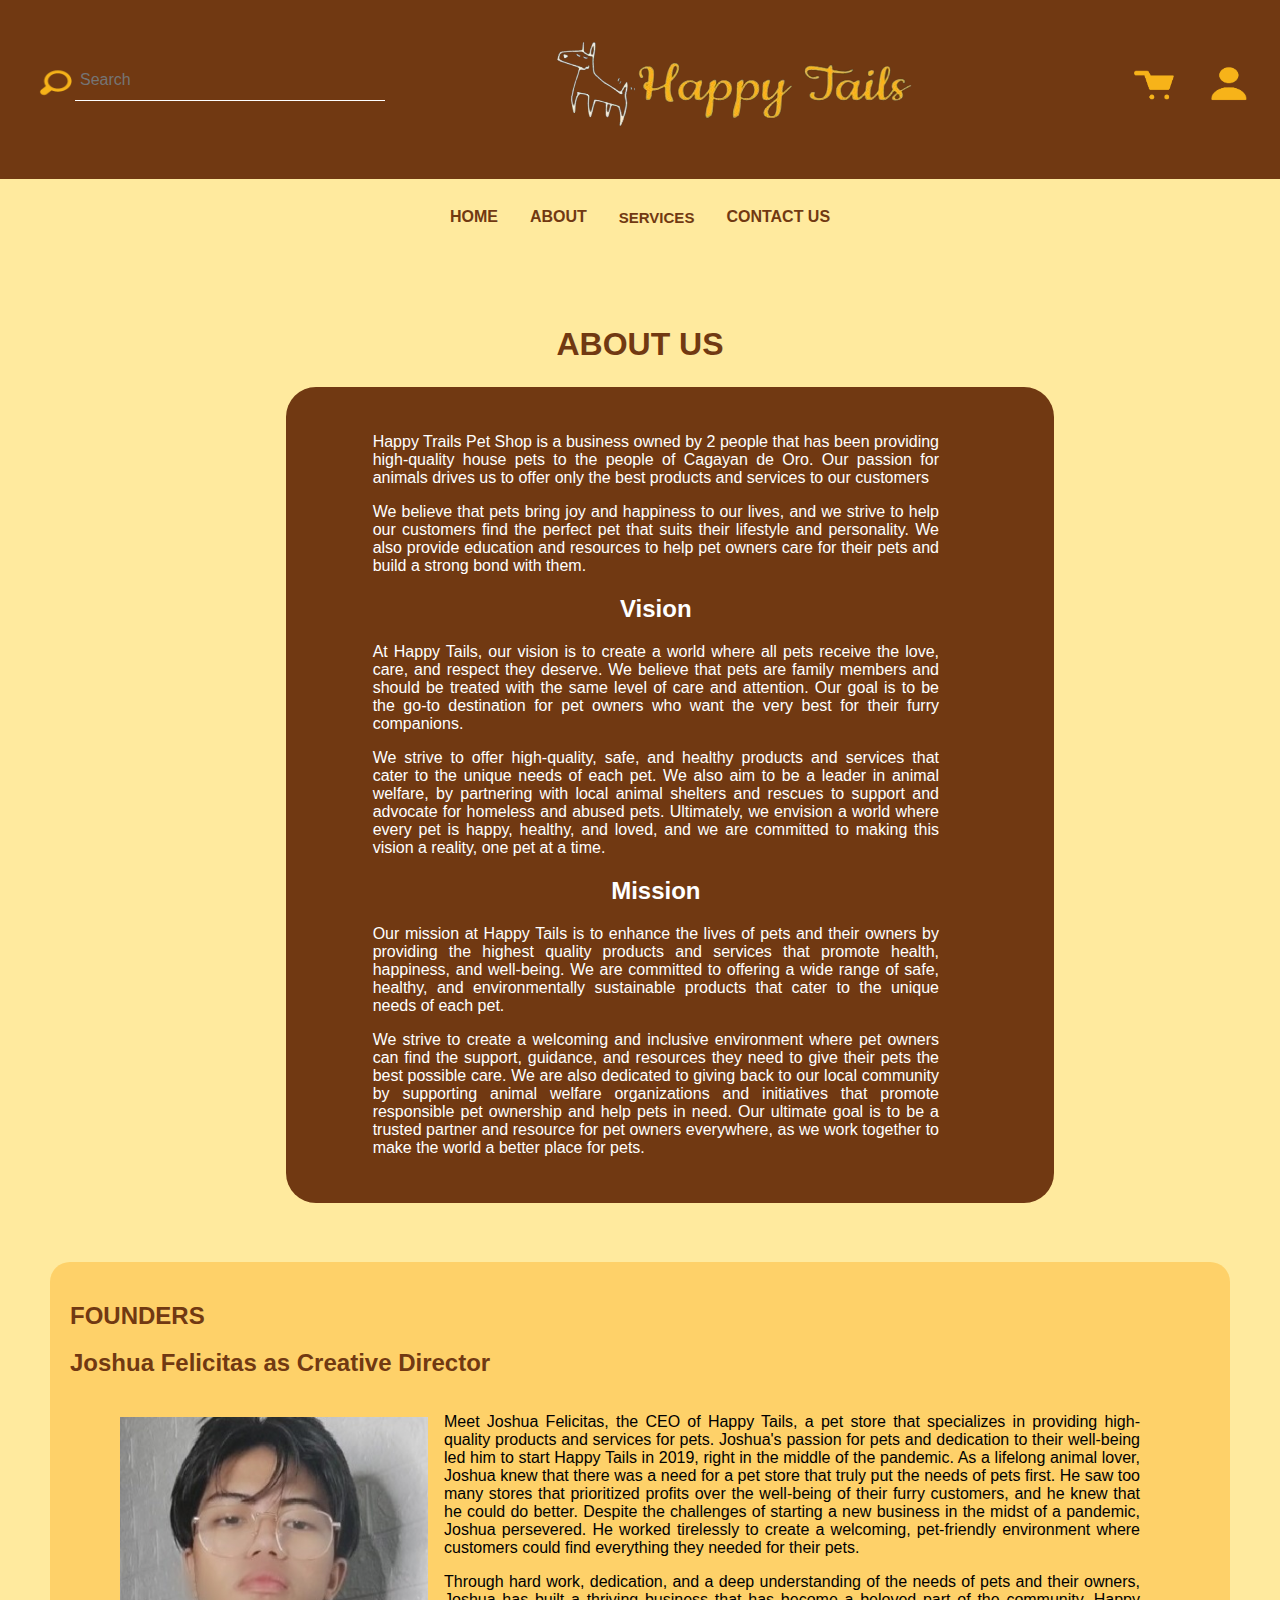
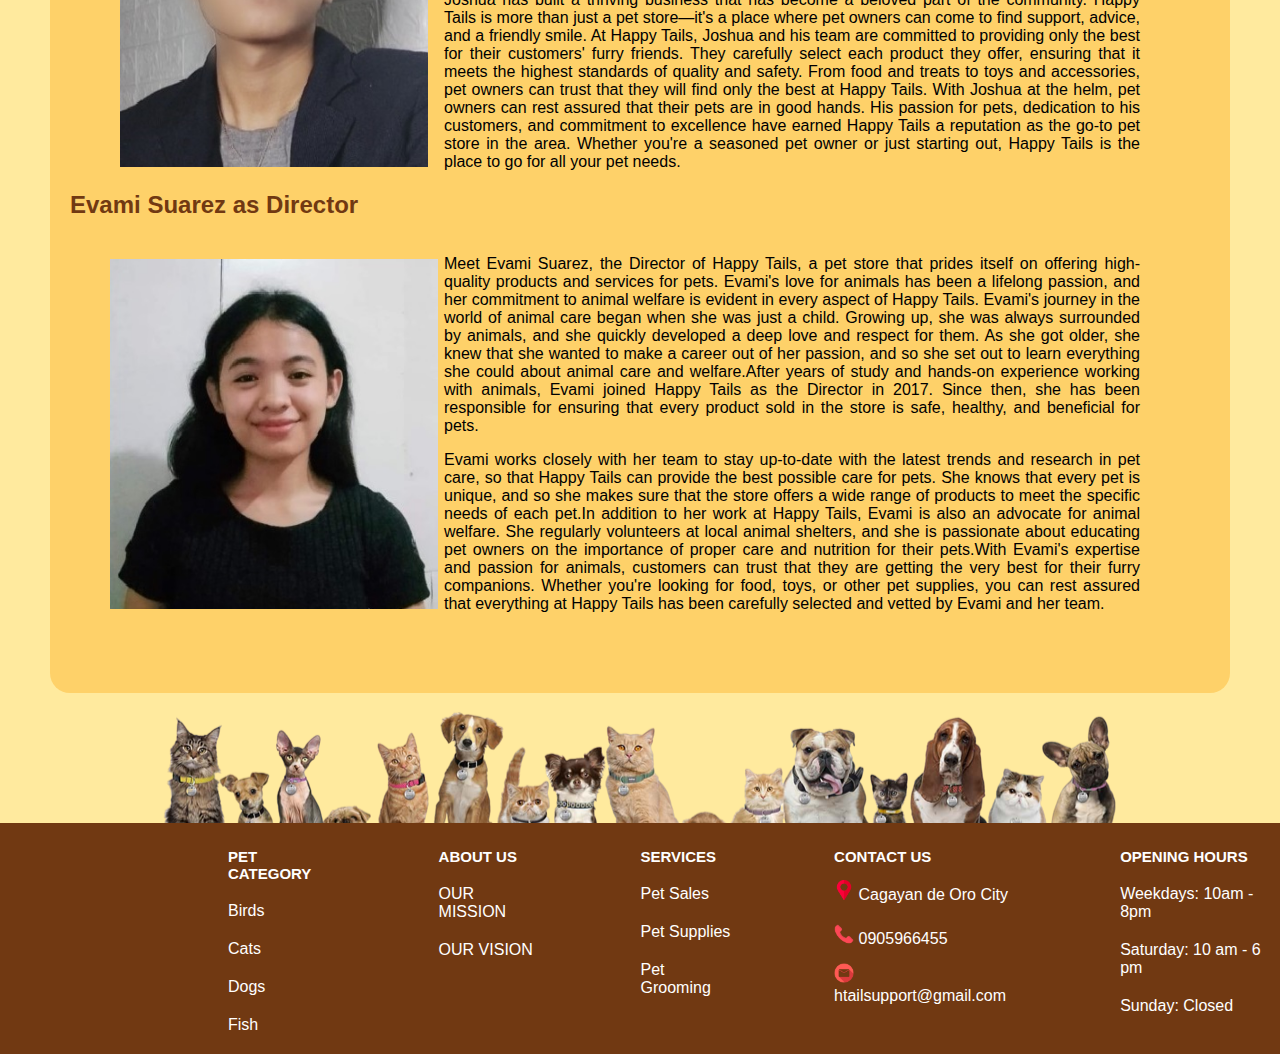
<file: aboutus.html>
<!DOCTYPE html>
<html lang="en">

<head>
    <meta charset="UTF-8">
    <meta http-equiv="X-UA-Compatible" content="IE=edge">
    <meta name="viewport" content="width=device-width, initial-scale=1.0">
    <title>Document</title>
    <link rel="stylesheet" href="style3.css">
</head>

<body>
    <div class="head">
        <div class="i" id="a">
            <img class="searchicon" src="RECOURCES/image-removebg-preview (2).png" alt="Searchicon">
        </div>
        <div class="i" id="b">
            <form class="form">
                <input type="text" id="search-input" name="search" placeholder="Search">
            </form>
        </div>

        <div class="i1" id="c">
            <img src="pics/LOGO-removebg-preview.png" alt="LOGO">
        </div>

        <div class="i" id="d">
            <img class="icon1" src="RECOURCES/image-removebg-preview (6).png" alt="Cart">
            <img class="icon2" src="RECOURCES/image-removebg-preview (4).png" alt="Profile">
        </div>
    </div>
    <div class="navbar">
        <a href="index.html">HOME</a>
        <a href="aboutus.html">ABOUT</a>
        <div class="dropdown">
            <button class="drop">SERVICES
                <i class="down"></i>
            </button>
            <div class="ddcontent">

                <a href="catalogue.html">Pet Sales</a>
                <a href="services.html">Pet Supplies</a>
                <a href="services.html">Pet Grooming</a>
            </div>
        </div>
        <a href="contactus.html">CONTACT US</a>
    </div>
    <div class="container">
        <H1>ABOUT US</H1>
        <div class="content">
            <div class="p">
                <p>Happy Trails Pet Shop is a business owned by 2 people that has been providing high-quality house pets
                    to the people of Cagayan de Oro. Our passion for animals drives us to offer only the best products
                    and services to our customers</p>
                <p>We believe that pets bring joy and happiness to our lives, and we strive to help our customers find
                    the perfect pet that suits their lifestyle and personality. We also provide education and resources
                    to help pet owners care for their pets and build a strong bond with them.</p>
            </div>
            <div class="p">
                <h2 id="vision">Vision</h2>
                <p>At Happy Tails, our vision is to create a world where all pets receive the love, care, and respect
                    they deserve. We believe that pets are family members and should be treated with the same level of
                    care and attention. Our goal is to be the go-to destination for pet owners who want the very best
                    for their furry companions.</p>
                <p>We strive to offer high-quality, safe, and healthy products and services that cater to the unique
                    needs of each pet. We also aim to be a leader in animal welfare, by partnering with local animal
                    shelters and rescues to support and advocate for homeless and abused pets. Ultimately, we envision a
                    world where every pet is happy, healthy, and loved, and we are committed to making this vision a
                    reality, one pet at a time. </p>
            </div>
            <div class="p">
                <h2 id="mission">Mission</h2>
                <p>Our mission at Happy Tails is to enhance the lives of pets and their owners by providing the highest
                    quality products and services that promote health, happiness, and well-being. We are committed to
                    offering a wide range of safe, healthy, and environmentally sustainable products that cater to the
                    unique needs of each pet. </p>
                <p>We strive to create a welcoming and inclusive environment where pet owners can find the support,
                    guidance, and resources they need to give their pets the best possible care. We are also dedicated
                    to giving back to our local community by supporting animal welfare organizations and initiatives
                    that promote responsible pet ownership and help pets in need. Our ultimate goal is to be a trusted partner and resource for pet owners everywhere, as we work
                    together to make the world a better place for pets.</p>
            </div>
        </div>
        <div class="founders">
            <h2 class="names">FOUNDERS</h2>
            <div>
                <h2 class="names">Joshua Felicitas as Creative Director</h2>
                <div class="joshua">
                    <img src="RECOURCES/Screenshot_1.jpg" alt="ceo">
                </div>
                <div class="j">
                    <p>Meet Joshua Felicitas, the CEO of Happy Tails, a pet store that specializes in providing
                        high-quality products and services for pets. Joshua's passion for pets and dedication to their
                        well-being led him to start Happy Tails in 2019, right in the middle of the pandemic. As a lifelong animal lover, Joshua knew that there was a need for a pet store that truly put the
                        needs of pets first. He saw too many stores that prioritized profits over the well-being of
                        their furry customers, and he knew that he could do better. Despite the challenges of starting a new business in the midst of a pandemic, Joshua persevered.
                        He worked tirelessly to create a welcoming, pet-friendly environment where customers could find
                        everything they needed for their pets.</p>
                    <p>Through hard work, dedication, and a deep understanding of the needs of pets and their owners,
                        Joshua has built a thriving business that has become a beloved part of the community. Happy
                        Tails is more than just a pet store—it's a place where pet owners can come to find support,
                        advice, and a friendly smile. At Happy Tails, Joshua and his team are committed to providing only the best for their customers'
                        furry friends. They carefully select each product they offer, ensuring that it meets the highest
                        standards of quality and safety. From food and treats to toys and accessories, pet owners can
                        trust that they will find only the best at Happy Tails. With Joshua at the helm, pet owners can rest assured that their pets are in good hands. His
                        passion for pets, dedication to his customers, and commitment to excellence have earned Happy
                        Tails a reputation as the go-to pet store in the area. Whether you're a seasoned pet owner or
                        just starting out, Happy Tails is the place to go for all your pet needs.</p>

                </div>
                <h2 class="names">Evami Suarez as Director</h2>
                <div class="evami">
                    <img src="RECOURCES/Screenshot_2.jpg" alt="executive">
                </div>
                <div class="e">
                    <p>Meet Evami Suarez, the Director of Happy Tails, a pet store that prides itself on offering
                        high-quality products and services for pets. Evami's love for animals has been a lifelong
                        passion, and her commitment to animal welfare is evident in every aspect of Happy Tails. Evami's journey in the world of animal care began when she was just a child. Growing up, she was
                        always surrounded by animals, and she quickly developed a deep love and respect for them. As she
                        got older, she knew that she wanted to make a career out of her passion, and so she set out to
                        learn everything she could about animal care and welfare.After years of study and hands-on experience working with animals, Evami joined Happy Tails as
                        the Director in 2017. Since then, she has been responsible for ensuring that every product sold
                        in the store is safe, healthy, and beneficial for pets.</p>
                    <p>Evami works closely with her team to stay up-to-date with the latest trends and research in pet
                        care, so that Happy Tails can provide the best possible care for pets. She knows that every pet
                        is unique, and so she makes sure that the store offers a wide range of products to meet the
                        specific needs of each pet.In addition to her work at Happy Tails, Evami is also an advocate for animal welfare. She
                        regularly volunteers at local animal shelters, and she is passionate about educating pet owners
                        on the importance of proper care and nutrition for their pets.With Evami's expertise and passion for animals, customers can trust that they are getting the
                        very best for their furry companions. Whether you're looking for food, toys, or other pet
                        supplies, you can rest assured that everything at Happy Tails has been carefully selected and
                        vetted by Evami and her team.</p>

                </div>
            </div>

        </div>
    </div>



    <div class="footer">
        <div class="pcategory">
            <h5>PET CATEGORY</h5>
            <a href="catalogue.html#bird1">Birds</a>
            <a href="catalogue.html#cat1">Cats</a>
            <a href="catalogue.html#dog1">Dogs</a>
            <a href="catalogue.html#fish">Fish</a>
        </div>
        <div class="pcategory">
            <h5>ABOUT US</h5>
            <a href="aboutus.html#mission">OUR MISSION</a>
            <a href="aboutus.html#vision">OUR VISION</a>
        </div>
        <div class="services">
            <h5>SERVICES</h5>
            <a href="services.html">Pet Sales</a>
            <a href="services.html">Pet Supplies</a>
            <a href="services.html">Pet Grooming</a>
        </div>
        <div class="services">
            <h5>CONTACT US</h5>
            <a href="contactus.html" class="a"><img src="RECOURCES/placeholder-removebg-preview.png" alt="location"> Cagayan de Oro
                City</a>
            <a href="contactus.html"><img src="RECOURCES/call-removebg-preview.png" alt="phone"> 0905966455</a>
            <a href="contactus.html" class="a"><img src="RECOURCES/mail-removebg-preview.png" alt="inbox"> htailsupport@gmail.com</a>
        </div>
        <div class="openinghours">
            <h5>OPENING HOURS</h5>
            <a href="#">Weekdays: 10am - 8pm</a>
            <a href="#">Saturday: 10 am - 6 pm</a>
            <a href="#">Sunday: Closed </a>
        </div>



</body>

</html>
</file>
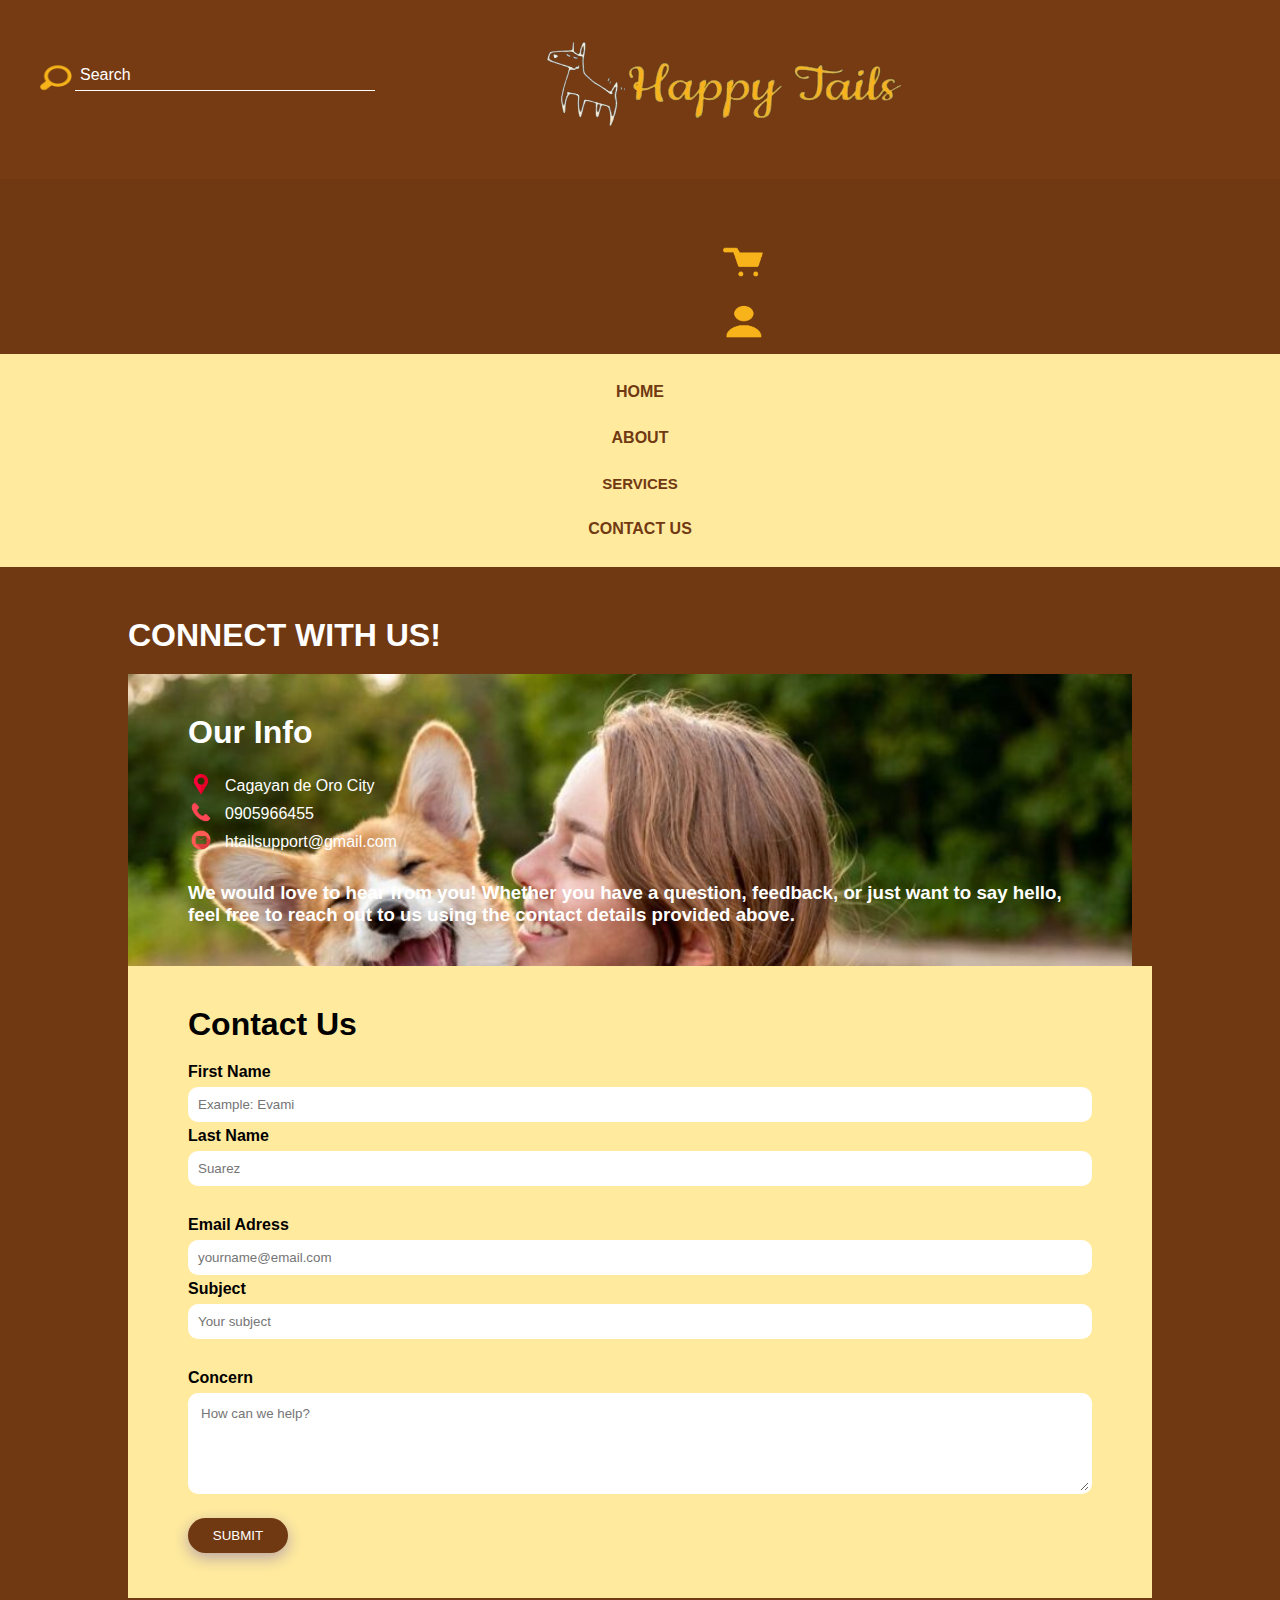
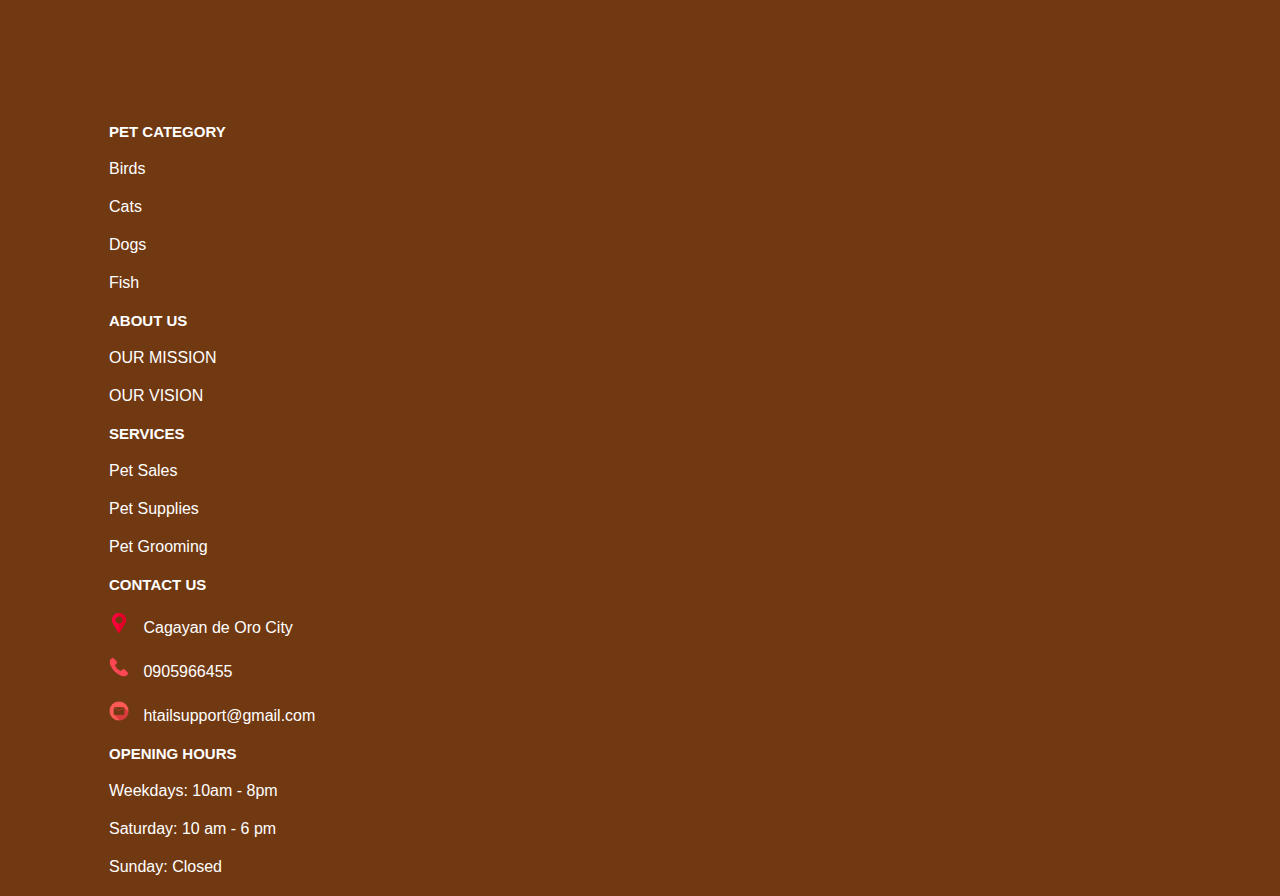
<file: contactus.html>
<!DOCTYPE html>
<html lang="en">

<head>
    <meta charset="UTF-8">
    <meta http-equiv="X-UA-Compatible" content="IE=edge">
    <meta name="viewport" content="width=device-width, initial-scale=1.0">
    <link rel="stylesheet" href="style.css">
    
    <title>Happy Tails! - Contact Us</title>
</head>

<body>
    <div class="head">
        <div>
        <div class="i" id="a">
            <img class="searchicon" src="pics/image-removebg-preview (2).png" alt="Searchicon">
        </div>
        <div class="i" id="b">
            <form class="form">
                <input type="text" id="search-input" name="search" placeholder="Search">
            </form>
        </div>

        <div class="i1" id="c">
            <img src="pics/LOGO-removebg-preview.png" alt="LOGO">
        </div>

        <div class="i" id="d">
            <img class="icon1" src="pics/image-removebg-preview (6).png" alt="Cart">
            <img class="icon2" src="pics/image-removebg-preview (4).png" alt="Profile">
        </div>
    </div>
    </div>
    <div class="navbar">
        <a href="index.html">HOME</a>
        <a href="aboutus.html">ABOUT</a>
        <div class="dropdown">
            <button class="drop">SERVICES
                <i class="down"></i>
            </button>
            <div class="ddcontent">

                <a href="services.html">Pet Sales</a>
                <a href="services.html">Pet Supplies</a>
                <a href="services.html">Pet Grooming</a>
            </div>
        </div>
        <a href="contactus.html">CONTACT US</a>
    </div>
    <div class="container-new">
        <h1>CONNECT WITH US!</h1>
        <div class="contact-box">
            <div class="contact-left">
                <h1>Our Info</h1>
                <table>
                    <tr>
                        <td><img src="pics/location.png"></td>
                        <td>Cagayan de Oro City</td>
                    </tr>
                    <tr>
                        <td><img src="pics/phone.png"></td>
                        <td>0905966455</td>
                    </tr>
                    <tr>
                        <td><img src="pics/inbox.png"></td>
                        <td>htailsupport@gmail.com</td>
                    </tr>
                </table>
                <h3 id="center">
                    We would love to hear from you! Whether you have a question, feedback, or just want to say hello, feel free to reach out to us using the contact details provided above. 
            
                </h3>
            </div>
            <div class="contact-right" id="contactRight">
                <h1> Contact Us</h1>
                
                <div class="contactcontainer">
                    <div class="popup" id="popup">
                        <img src="pics/404-tick.png">
                        <h2> Thank you!</h2>
                        <p>Your details has been submitted.</p>
                        <button type="button" class="pbtn" onclick="closePopup()">OK</button>
                    </div>
                    <div class="change" id="change">
                        <img src="pics/404-tick.png">
                        <h2>Thank you!</h2>
                        <p> Your details has been submitted. </p>
                        <button type="button" class="pbtn" onclick="closePopup()">OK</button>
                    </div>
                    <form id="contactForm" onsubmit="openPopup(event)">
                        <div class="input-row">
                            <div class="input-group">
                                <label>First Name</label>
                                <input type="text" name="firstName" placeholder="Example: Evami"  required>
                            </div>
                            <div class="input-group">
                                <label>Last Name</label>
                                <input type="text"  name="lastName" placeholder="Suarez" required>
                            </div>
                        </div>
                            <div class="input-row">
                            <div class="input-group">
                                <label>Email Adress</label>
                                <input type="text"  name="email" placeholder="yourname@email.com" required>
                        
                            </div>
                            <div class="input-group">
                                <label>Subject</label>
                                <input type="text" name="subject" placeholder="Your subject" >
                            </div>
                        </div>
                        <label>Concern</label>
                                <textarea rows ="5" name="concern" id="concerns" placeholder="How can we help?"></textarea>
                                <button type="submit" class="buttonew">SUBMIT</button>
                    </form>
                </div>
            </div>
        </div>
    </div>
    <script>
  let contactRight = document.getElementById("contactRight");
let contactForm = document.getElementById("contactForm");

function openPopup(event) {
  event.preventDefault(); 
  const firstName = contactForm.elements["firstName"].value;
  const lastName = contactForm.elements["lastName"].value;
  const email = contactForm.elements["email"].value;
  const subject = contactForm.elements["subject"].value;
  const concern = contactForm.elements["concern"].value;

  const flashMessage = document.createElement("div");
  flashMessage.classList.add("flash-message");
  flashMessage.innerText = `Your message has been sent successfully!\n\nDetails:\nFirst Name: ${firstName}\nLast Name: ${lastName}\nEmail: ${email}\nSubject: ${subject}\nConcern: ${concern}`;

  const successImage = document.createElement("img");
  successImage.src = "pics/404-tick.png";
  successImage.classList.add("success-image");
  successImage.style.width = "100px"; 
  successImage.style.height = "100px"; 

  const backButton = document.createElement("button");
  backButton.innerText = "GO BACK";
  backButton.classList.add("back-button");
  backButton.addEventListener("click", goBack);

  contactRight.innerHTML = "";
  contactRight.appendChild(successImage);
  contactRight.appendChild(flashMessage);
  contactRight.appendChild(backButton);
}

function goBack() {
  // Reload the page to go back to the initial state
  location.reload();
}


      </script>
    <div class="footer">
        <div class="services">
            <h5>PET CATEGORY</h5>
            <a href="catalogue.html#bird1">Birds</a>
            <a href="catalogue.html#cat1">Cats</a>
            <a href="catalogue.html#dog1">Dogs</a>
            <a href="catalogue.html#fish">Fish</a>
        </div>
        <div class="services">
            <h5>ABOUT US</h5>
            <a href="aboutus.html#mission">OUR MISSION</a>
            <a href="aboutus.html#vision">OUR VISION</a>
        </div>
        <div class="services">
            <h5>SERVICES</h5>
            <a href="catalogue.html">Pet Sales</a>
            <a href="services.html">Pet Supplies</a>
            <a href="services.html">Pet Grooming</a>
        </div>
        <div class="services">
            <h5>CONTACT US</h5>
            <a href="contactus.html" class="a"><img src="RECOURCES/placeholder-removebg-preview.png" alt="location"> Cagayan de Oro
                City</a>
            <a href="contactus.html"><img src="RECOURCES/call-removebg-preview.png" alt="phone"> 0905966455</a>
            <a href="contactus.html" class="a"><img src="RECOURCES/mail-removebg-preview.png" alt="inbox"> htailsupport@gmail.com</a>
        </div>
        <div class="openinghours">
            <h5>OPENING HOURS</h5>
            <a href="#">Weekdays: 10am - 8pm</a>
            <a href="#">Saturday: 10 am - 6 pm</a>
            <a href="#">Sunday: Closed </a>
        </div>
    </div>
    
    
    </body>
    </html>
</file>
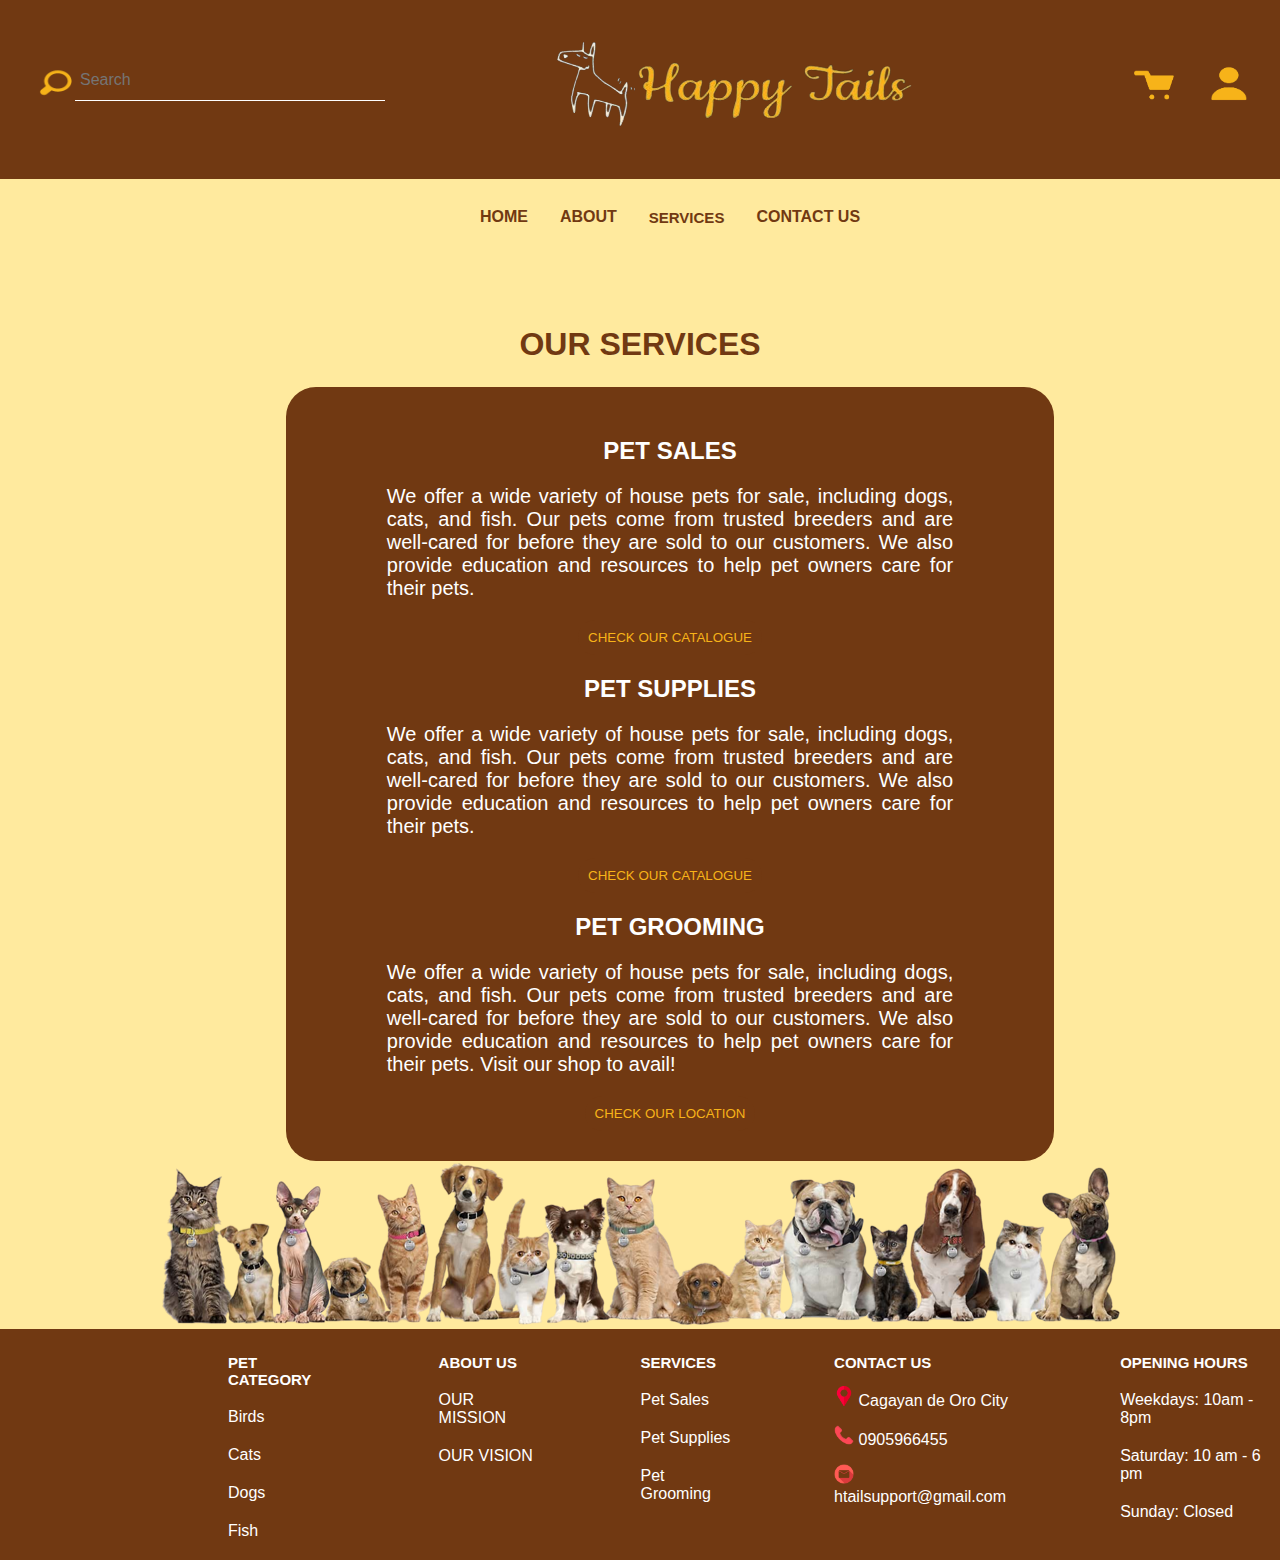
<file: services.html>
<!DOCTYPE html>
<html lang="en">

<head>
    <meta charset="UTF-8">
    <meta http-equiv="X-UA-Compatible" content="IE=edge">
    <meta name="viewport" content="width=device-width, initial-scale=1.0">
    <title>Document</title>
    <link rel="stylesheet" href="style2.css">
</head>

<body>
    <div class="head">
        <div class="i" id="a">
            <img class="searchicon" src="RECOURCES/image-removebg-preview (2).png" alt="Searchicon">
        </div>
        <div class="i" id="b">
            <form class="form">
                <input type="text" id="search-input" name="search" placeholder="Search">
            </form>
        </div>
        
            <div class="i1" id="c">
                <img src="pics/LOGO-removebg-preview.png" alt="LOGO">
            </div>
        
        <div class="i" id="d">
            <img class="icon1" src="RECOURCES/image-removebg-preview (6).png" alt="Cart">
            <img class="icon2" src="RECOURCES/image-removebg-preview (4).png" alt="Profile">
        </div>
    </div>
    <div class="navbar">
        <a href="index.html">HOME</a>
        <a href="aboutus.html">ABOUT</a>
        <div class="dropdown">
            <button class="drop" type="reset" onlick="location.href='services.html'" >SERVICES</a>
                <i class="down"></i>
            </button>
            <div class="ddcontent">

                <a href="catalogue.html">Pet Sales</a>
                <a href="services.html">Pet Supplies</a>
                <a href="services.html">Pet Grooming</a>
            </div>
        </div>
        <a href="contactus.html">CONTACT US</a>
    </div>

    </div>
    <div class="container">
        <H1>OUR SERVICES</H1>
        <div class="content">
            <div class="p">
                <h2>PET SALES</h2>
                <p>We offer a wide variety of house pets for sale, including dogs, cats, and fish. Our pets come from
                    trusted breeders and are well-cared for before they are sold to our customers. We also provide
                    education and resources to help pet owners care for their pets.</p>
                <button class="button1"><a href="catalogue.html">CHECK OUR CATALOGUE</a></button>
            </div>
            <div class="p">
                <h2>PET SUPPLIES</h2>
                <p>We offer a wide variety of house pets for sale, including dogs, cats, and fish. Our pets come from
                    trusted breeders and are well-cared for before they are sold to our customers. We also provide
                    education and resources to help pet owners care for their pets.</p>
                <button class="button1"><a href="catalogue.html">CHECK OUR CATALOGUE</button></a>
            </div>
            <div class="p">
                <h2>PET GROOMING</h2>
                <p>We offer a wide variety of house pets for sale, including dogs, cats, and fish. Our pets come from
                    trusted breeders and are well-cared for before they are sold to our customers. We also provide
                    education and resources to help pet owners care for their pets. Visit our shop to avail!</p>
                <button class="button1">CHECK OUR LOCATION</button>
            </div>
        </div>
    </div>

    <div class="footer">
        <div class="pcategory">
            <h5>PET CATEGORY</h5>
            <a href="#">Birds</a>
            <a href="#">Cats</a>
            <a href="#">Dogs</a>
            <a href="#">Fish</a>
        </div>
        <div class="pcategory">
            <h5>ABOUT US</h5>
            <a href="aboutus.html#mission">OUR MISSION</a>
            <a href="aboutus.html#vision">OUR VISION</a>
        </div>
        <div class="services">
            <h5>SERVICES</h5>
            <a href="catalogue.html">Pet Sales</a>
            <a href="services.html">Pet Supplies</a>
            <a href="services.html">Pet Grooming</a>
        </div>
        <div class="services">
            <h5>CONTACT US</h5>
            <a href="#" class="a"><img src="RECOURCES/placeholder-removebg-preview.png" alt="location"> Cagayan de Oro
                City</a>
            <a href="#" class="a"><img src="RECOURCES/call-removebg-preview.png" alt="phone"> 0905966455</a>
            <a href="#" class="a"><img src="RECOURCES/mail-removebg-preview.png" alt="inbox"> htailsupport@gmail.com</a>
        </div>
        <div class="openinghours">
            <h5>OPENING HOURS</h5>
            <a href="#">Weekdays: 10am - 8pm</a>
            <a href="#">Saturday: 10 am - 6 pm</a>
            <a href="#">Sunday: Closed </a>
        </div>


</body>



</html>
</file>
<file: style3.css>
body {
    margin: 0px;
    font-family: Arial, Helvetica, sans-serif;
}


.head {
    background-color: #713912;
    width: 100%;

}

div .i, .i1{
    display: inline-block;
    flex-direction: row;}

.i img {
    width: 70px;
}

.icon1{
    height: 60px;
}

#a {
    float: left;
    margin-top: 60px;
    margin-left: 20px;
}

#b {
    float: left;
    margin-top: 60px;
    margin-left: -15px;
}



#c {
    text-align: center;
    margin-left: 9%;
    
}

#d{
    float: right;
    
    margin-top: 55px;
    margin-right: 15px;
        /* float: right;
    top: 0px; */
   
    
}




 .form {
    border: none;
    border-bottom: 1px solid #fff;
     
 }

 /* label {
    font-weight: bold;
    font-size: 18px;
    color: #333;
    display: block;
    margin-bottom: 10px;
  } */

 input[type="text"] {
    width: 300px;
    height: 30px;
    padding: 5px;
    font-size: 16px;
   border: none;
   background-color: transparent;
    
    color: #fff;
    background-color: #713912;

 }


 .navbar{
    overflow: hidden;
    display: flex;
    flex-direction: row;
    justify-content: center;
    background-color: #FFEA9E;
    align-items: center;
    padding: 15px 30px;
   
transform: none;
}

    
.navbar a{
    float: left;
    justify-content: center;
    font-size: 16px;
    color: #713912;
    text-align: center;
    padding: 14px 16px;
    text-decoration: none;
    font-weight: bold;
}



.dropdown{
    float: right;
    overflow: hidden;

}
.dropdown .drop{
    font-size: 15px;
    border: none;
    outline: none;
    color: #713912;
    padding: 14px 16px;
    background-color: inherit;
    font-family: inherit;
    font-weight:bold;
}
.navbar a:hover, .dropdown .drop:hover{
    border-bottom: solid #fff;
}
.ddcontent{
    display: none;
    position: absolute;
    background-color:#FFEA9E;
    min-width: 100px;
    box-shadow: 0px 8px 16px 0px rgba(0,0,0,0,0.2);
    z-index: 1;
}
.ddcontent a{
    float: none;
    color: #713912;
    padding: 12px 16px;
    display: block;
    text-align: left;
}
.ddcontent:hover{
    background-color: #FFEA9E;
}
.dropdown:hover .ddcontent{
    display: block;
}

.container{
    background-color: #fed169;
    padding-bottom: 30px ;
    background-image: url(RECOURCES/image-removebg-preview\ \(1\).png);
}
.icon2:hover, .icon1:hover{
    transform: scale(1.4);
}
    



.container h1 {
    text-align: center;
    color: white;
}

.container h2 {
    text-align: center;
}

.container p {
    text-align: justify;
        

    
    
}

.p {
    text-align: center;
    width: 80%;
    margin-left: 8%;
    
}

.content {
    margin-top: 2%;
    margin-bottom: 5%;
    background-color: #713912;
    width: 60%;
    margin-left: 20%;
    padding: 30px;
    
    border-radius: 30px;
}

.container {
    background-color: #FFEA9E;
    padding: 50px;
    background-repeat: no-repeat;
    background-position: center 105%;
    padding-bottom: 30px;
}
.container h1{
    color: #713912;
}
.names{
    color: #713912;
}
.p,h2{
    color: white;
}



.founders img {
    height: 350px;
}

.founders h2 {
    text-align: left;
}

.founders{
    margin-bottom: 0px;
    padding-bottom: 80px;
    background-color:#fed169;
    padding-top: 20px;
    padding-left: 20px;
    border-radius: 20px;
    margin-bottom: 100px;
}

.joshua,.j{
    
    display: inline-block;
    flex-direction: row;
   


}
.joshua {
    width: 20%;
    margin-left: 50px;
    margin-top: 20px;
   
    
}

.j {
    width: 60%;
    float: right;
    display: block;
    margin-right: 90px;
    
}

.evami,.e{
    
    display: inline-block;
    flex-direction: row;

   


}



.evami {
    width: 20%;
    margin-left: 40px;
    width: 250px;
    margin-top: 20px;
   
    
}

.e{
    width: 60%;
    float: right;
    display: block;
    margin-right: 90px;
   
   
    
    
}















.footer {
    background-color: #713912;
    display: flex;
    justify-content: left;
    padding-left: 10%;
}

.pcategory,
.aboutus,
.services,
.openinghours {
    display: flex;
    flex-direction: column;
    padding-left: 100px;
}

.pcategory a,
.aboutus a,
.services a,
.openinghours a {
    text-decoration: none;
    list-style: none;
    color: white;
    padding-bottom: 20px;
}

.pcategory h5,
.aboutus h5,
.services h5,
.openinghours h5 {
    color: white;
    margin-bottom: 20px;
    font-size: 15px;
}

.services img {
   width: 20px;
}

.a {
   margin-top: -5px;
}

@media (max-width:1000px) {
    .founders{
        padding-bottom: 1300px;
      
    }

    .head{
        width: 100%;
        padding-bottom: 180px;
    }

    .footer {
        display: flex;
        flex-direction:column;
        justify-content: center;
    }
    .navbar{
        width: 100%;
    }

   #d{
        display:flex;
        flex-direction: column;
        justify-content: center;
        margin-right: 200px;
    }

}
</file>
<file: style.css>
*{
    box-sizing: border-box;
    margin: 0;
    font-family: sans-serif;
    letter-spacing: normal;
}
body{
    background-color: #713912;
}



/* suarez header css start */

.head {
    background-color: rgb(118 59 19);
    width: 100%;

}




div .i,
.i1 {
    display: inline-block;
    flex-direction: row;
}

.i img {
    width: 70px;
}

.icon1{
    height: 60px;
    transform: transition .2s;
}
.icon2{
    height: 60px;
}

#a {
    float: left;
    margin-top: 55px;
    margin-left: 20px;
}

#b {
    float: left;
    margin-top: 60px;
    margin-left: -15px;
}



#c {
    text-align: center;
    margin-left: 9%;

}

#d {
    float: right;

    margin-top: 55px;
    margin-right: 15px;
    /* float: right;
    top: 0px; */


}




.form {
    
    border: none;
    border-bottom: 1px solid #fff;

}



.i input[type="text"] {
    width: 300px;
    height: 30px;
    padding: 5px;
    font-size: 16px;
   border: none;
   background-color: transparent;
    
    color: #fff;
    background-color: rgb(118 59 19);

}

.form input::placeholder{
    color: white;
}

.navbar{
    overflow: hidden;
    display: flex;
    flex-direction: row;
    justify-content: center;
    background-color: #FFEA9E;
    align-items: center;
    padding: 15px 30px;
    width: 100%;
transform: none;
}

    
.navbar a{
    float: left;
    justify-content: center;
    font-size: 16px;
    color: #713912;
    text-align: center;
    padding: 14px 16px;
    text-decoration: none;
    font-weight: bold;
}


.dropdown{
    float: right;
    overflow: hidden;

}
.dropdown .drop{
    font-size: 15px;
    border: none;
    outline: none;
    color: #713912;
    padding: 14px 16px;
    background-color: inherit;
    font-family: inherit;
    font-weight:bold;
}
.navbar a:hover, .drop:hover{
    border-bottom: solid #fff;
}
.ddcontent{
    display: none;
    position: absolute;
    background-color:#FFEA9E;
    min-width: 100px;
    box-shadow: 0px 8px 16px 0px rgba(0,0,0,0,0.2);
    z-index: 1;
}
.ddcontent a{
    float: none;
    color: #713912;
    padding: 12px 16px;
    display: block;
    text-align: left;
}
.ddcontent:hover{
    background-color: #FFEA9E;
}
.dropdown:hover .ddcontent{
    display: block;
}

.container{
    background-color: #fed169;
    padding-bottom: 30px ;
}
.icon2:hover, .icon1:hover{
    transform: scale(1.4);
}
.f:hover{
    border:none!important;
    padding: 0!important;
    margin: 0!important;
}
.pic{
    padding: 250px;
    display: flex;
    text-align: center;
    justify-content: center;
    background-color: gray;
    background-repeat: no-repeat;
    background-size:cover;
    width: 100%;
    align-items: center;
    height: auto;
    background-image: url(pics/alvan-nee-eoqnr8ikwFE-unsplash.jpg);
    background-position-y: -80px;
    
}
.pic2{
    position: absolute;
    top: 50%;
    left: 50%;
    transform: translate(-50%, -40%);
    display: flex;
    flex-direction: column;
    justify-content: center;
    align-items: center;
    color: white;
     margin-top: 80px; 
     text-shadow: black;


}
.pic2 h2{
    font-size: 30px;
    text-shadow: 0px 0px 5px 2px  black;
    stroke: black;
    font-family: Arial;
    align-items: center;
    display: flex;
    justify-content: center;
    font-weight: none;
    
}
#white{
    opacity: 0.3;
    align-items: center;
    width: 100px;
    height: 300px;
    justify-content: center;
    width: 100%;
    position: relative;
}
#shopbutton{
    /* margin-top: 200px; */
    align-items: center;
    justify-content: center;
    position: absolute;
    background-color: #713912;
    color: #F7B319;
    padding: 15px 25px;
    border: transparent;
    font-size: 20px;
    transition: transform .2s;
    margin-top: 180px;
    border-radius: 40px;
}

#shopbutton:hover{
    background-color:#F7B319;
    color: #713912;
    transform: scale(1.05)
}
#choose{
    font-weight: bold;
    text-align: center;
    color: #ffff;
    padding: 20px;
    font-size: 30px;
    background-color:#713912;
}
.lightcontainer{
    display: flex;
    background-color: #fed169;
    padding: 10px;
    float: left;
    width: 100%;
    align-items: center;
    height: 750px;
}
.row:after{
    content: "";
    display: table;
    clear: both;
}
.darkcontainer{
    display: flex;
    background-color: #713912;
    padding-right: 0px;
    float: right;
    width: 100%;
    align-items: center;
    height: 750px;
}
.adarkcontainer{
    display: flex;
    background-color: #713912;
    padding: 80px;
    justify-content: center;
    max-width: 500px;
}
.textcontainer{
    background-color:#F7B319 ;
    width: 91%;
    padding: 10px;
   
    margin-right: 20px;
    margin-left: -20px;
    height: 750px;
    font-size: 17px;
    text-align: justify;
    padding-left: 250px;

}
.textcontainer p{
    width: 94%;
    padding-left: 3%;
    text-align: justify;
    font-size: 17px;
    margin-left: -115px;
    
}

.textcontainer2 p{
    width: 105%;
    padding-left: 220px;
    text-align: justify;
    font-size: 17px;
    margin-left: -115px;
    
    
}

.textcontainer h3{
    margin-top: 20px;
    font-size: 50px;
    margin-bottom: 10px;
    margin-left: -100px;
    color: #713912;
}

.textcontainer2 h3{
    margin-top: 20px;
   padding-left: 100px;
    font-size: 50px;
    margin-bottom: 10px;
    
    color: #713912;
}



.textcontainer3 h3 {
    margin-top: 20px;
    font-size: 50px;
    margin-bottom: 10px;
    margin-left: 100px;
    color: #713912;
}

.textcontainer3 p{
width: 80%;
padding-left: 3%;
text-align: justify;
font-size: 17px;
margin-left: 100px;

}

.textcontainer2{
    background-color: #F7B319;
    width: 91%;
    padding: 10px;
    font-size: 19px;
    height: 750px;
    margin-left: -30px;

}
.textcontainer3{
    background-color: #F7B319;
    width: 93%;
    padding: 10px;
    margin-right: 0%;
    height: 750px;
    font-size: 22px;
    padding-right: 30px;
    

}

.atextcontainer{
    background-color:#fed169;
    border-radius: 40px;
    padding: 30px;
    text-align: center;
    width: 80%;
    margin: 10%;
   
  
}



.img{
    max-width: 100%;
}
.bear{
    width: 100%;
    display: flex;
    justify-content: center;
}
.bear img{
    max-width: 100%;
    transition: transform 0.5s;
    height: 650px;
}
#bear img:hover{
    transform: scale(2);
}
.charlie, .bubbles{
    width: 100%;
    display: flex;  
    align-items: center;
    float: left;
}
#charlie1{
    margin-left: 150px;
    height: 650px;
}
#bubbles1{
    margin-left: 70px;
    height: 650px;
    
}
#daffy1{
    margin-right: 107px;
    height: 650px;
    padding-left: 90px;
}
.daffy{
    max-width: 100%;
    width: 65%;
    display: flex;
    justify-content: center;
    align-items: center;
}

#bearmore,#daffymore{
    margin-top: 20px;
    background-color: rgba(222, 156, 0, 0.6);
    border-radius: 20px;
    padding: 15px; 
    border: transparent;
    color: white;
}
#bubblesmore{
    margin-top: 20px;
    background-color: rgba(154, 148, 136, 0.6);
    border-radius: 20px;
    border-color: transparent;
    padding: 10px;
    color: white;
    width: 170px;

}
#bubblesmore {
    color: white;
    /* margin-top: 5px; */

}


#bubblesmore,#bearmore,#daffymore,#charliemore{
    margin-left: 3%;
    transform: transition .2s;
    
}
#bubblesmore:hover,#bearmore:hover,#daffymore:hover,#charliemore:hover{
    transform: scale(1.4);
}

#bubblesmore:hover,#bearmore:hover,#daffymore:hover,#charliemore:hover{
    background-color: #FFEA9E;
    color: black;
}
#charliemore{
    margin-top: 20px;
    background-color: rgba(222, 156, 0, 0.6);
    border-radius: 20px;
    padding: 15px; 
    border: transparent;
    color: white;
}
#transparenttext{
    position: center;
    color: black!important;

}
#transparenttext1{
    position: center;
    color: #713912!important;
    /* font-weight: bold; */
    font-size: 35px;
  
}
#aboutb{
    border-radius: 50px;
    color: white;
    background-color: #713912;
    padding: 10px 20px;
    border: none;
}
#aboutb:hover{
    background-color: #F7B319;
    color: black;
}
.icons{
    display: flex;
    justify-content: center;

}
.icons img{
    height: 40px;
    padding: 0px 5px;
    transform: transition .5s;
}
.icons img:hover{
    transform: scale(1.5);
    
}
.icons img::after{
    transform:scale(1);
}
html {
    scroll-behavior: smooth;
}

.to-top img {
    position: fixed;
    bottom: 16px;
    right: 20px;
    width: 45px;
    height: auto;
    border-radius: 50%;
    display: flex;
    align-items: center;
    justify-content: center;
    color: #1f1f1f;
    transition: all 4s;
    opacity: 1;

  }
  
  .to-top.hidden img {
    opacity: 0;
    pointer-events: none;
    visibility: hidden;
  }
  


.footer{
    background-color: #713912;
    display: flex;
    justify-content: center;
    padding-top: 35px;
}
.footer h5, .footer a{
    margin-right: 50px; 
}
.pcategory{
    display: flex;
    flex-direction: column;
    padding-left: 50px;
}
.aboutus, .services, .openinghours{
    display: flex;
    flex-direction: column;
    padding-left: 109px;
}
.pcategory a, .aboutus a, .services a, .openinghours a{
    text-decoration: none;
    list-style: none;
    color: white;
    padding-bottom: 20px;
}
.pcategory h5, .aboutus h5, .services h5, .openinghours h5{
    color: white;
    margin-bottom: 20px;
    font-size: 15px;
}
.services img{
    height: 20px;
    width: 20px;
    margin-right: 10px;
}
.container-new{
    width: 80%;
    margin: 50px auto;
    color: white;
    margin-bottom: 80px;
}
#contacti{
    margin-bottom: 30px;
}
.contact-box{   
    background-color: #713912;
    display: flex;
}
.contact-left{
    flex-basis: 40%;
    padding: 40px 60px;
    background-image: url(pics/background3.jpg);
    background-repeat: no-repeat;
    background-size: cover;
    background-position-x: -20px;
    color: white;
    stroke: 30px solid black;
    transition: transform 0.5s;
}
.contact-left:hover, td tr{
    transform: scale(1.1);
}
.contact-right{
    flex-basis: 60%;
    padding: 40px 60px;
    background-color:#FFEA9E;
    color: black;
}
.container-new h1{
    margin-bottom: 20px;
}
.input-row{
    display: flex;
    justify-content: space-between;
    margin-bottom: 20px;
}
.input-row, .input-group{
    flex-basis: 45%;
}
input{
    width: 100%;
    border: none;
    padding-bottom: 5px;
    padding: 10px;
    border-radius: 10px;
}
textarea{
    width: 100%;
    border: 3px solid white;
    padding: 10px;
    box-sizing: border-box;
    border-radius: 10px;
}
label{
    margin-bottom: 6px;
    display: block;
    font-weight: 700;
}
form button{
    background-color:#713912;
    color: white;
    border: none;
    outline: none;
    width: 100px;
    height: 35px;
    border-radius: 30px;
    margin-top: 20px;
    box-shadow: 0px 5px 15px 0px rgba(28,0,181,0.3);
}
table img{
        height: 20px;
        width: 20px;
        margin-right: 10px;
}

#center{
    margin-top: 25px;
    font-weight: 600;
}
input:active{
    background-color: white;
}
textarea:active{
    background-color: white;
}
input:selection{
    background-color: white;
}
form button:hover{
    background-color:#333333;
    border: none;
}

.popup{
    width: 400px;
    background: #fff;
    border-radius: 6px;
    position: absolute;
    top: 0;
    left: 50%;
    transform: translate(-50%, -50%)scale(0.1);
    text-align: center;
    padding: 0 30px 30px;
    color: #333; 
    visibility: hidden;
    transition: transform 0.4s, top 0.4s;
}
.open-popup{
    visibility: visible;
    top: 50%;
    transform: translate(-50%, -50%)scale(1);
}
.popup img{
    width: 100px;
    margin-top: 50px;
    border-radius: 50%;
    box-shadow: 0 2px 5px rgba(0,0,0, 0.2);
}
.popup h2{
    font-size: 38px;
    font-weight: 500;
    margin: 30px 0 10px;

}
.popup button{
    width: 100%;
    margin-top: 50px;
    padding: 10px 0;
    background: #6fd649;
    color: #fff;
    border: 0;
    outline: none;
    font-size: 18px;
    border-radius: 4px;
    cursor: pointer;
    box-shadow: 0 5px 5px rgba(0,0,0,0.2);
}
.change{
    width: 400px;
    background: #fff;
    border-radius: 6px;
    position: absolute;
    top: 0;
    left: 50%;
    transform: translate(-50%, -50%)scale(0.1);
    text-align: center;
    padding: 0 30px 30px;
    color: #333; 
    visibility: hidden;
    transition: transform 0.4s, top 0.4s;
}
.open-change{
    visibility: visible;
    top: 50%;
    transform: translate(-50%, -50%)scale(1);
}
.flash-message img{
    width: 70px;
    height:34px;
    padding-left: 30px;
    border-radius: 50%;
    box-shadow: 0 2px 5px rgba(0,0,0, 0.2);
}
.flash-message {
    background-color: #4caf50;
    color: #fff;
    padding: 20px;
    text-align: center;
    display: flex;
    justify-content: center;
    align-items: center;
    font-size: 15px;
    font-weight: bold;
    margin-bottom: 10px;
    margin-top: 20px;
  }
  .success-image {
    display: block;
    margin: 0 auto; 
    text-align: center; 
  }
  .back-button {
    background-color: #713912;
    color: #ffffff;
    padding: 10px 20px;
    border: none;
    border-radius: 5px;
    cursor: pointer;
    font-size: 16px;
    outline: none;
    width: 100px;
    height: 35px;
    border-radius: 30px;
    box-shadow: 0px 5px 15px 0px rgba(28,0,181,0.3);
    font-size: 13px;
  }
  
  .back-button:hover {
    background-color: #333333;
  }
  
  @media (min-width: 1251px) and (max-width: 1500px){
    .header, .navbar, .univcontainer, .footer, .pic, .pic2,.textcontainer,.smallheader, .contact-form textarea{
        display: flex;
        flex-wrap: wrap;
        flex-direction: column;
    }
    #charlie1{
        display: flex;
        float: none;
        width: 40%;
        height: 400px;
        justify-content: center;
        text-align: center;
    }

    #bear1{
        display: flex;
        width: 15%;
        height: auto;
        float: none;
    }
    .daffy{
        padding: 0;
        margin: 0;
        max-width: 40%;
    }
    #daffy1{
        display: flex;
        width: 55%;
        height: 50%;
    }
    #bubbles1{
        display: flex;
        width: 20%;
        height: auto;
        margin-left: 500px;
    }
    .textcontainer h3, .textcontainer1 h3, .textcontainer2 h3, .textcontainer3 h3{
        font-size: 25px;
        text-align: center;
    }
    #bearh3{
        text-align: center;
        margin-right: 105px;
    }
    .textcontainer p, .textcontainer3 p{
        font-size: 15px;
        text-align: center;
    }
    .charlie{
        margin-left: 220px;
        margin-bottom: 20px;
        max-width: 50%;
    }
    .textcontainer3{
        max-width: 100%;
        height: 110%;
    }
    .textcontainer2 p{
    font-size: 16px;
        text-align: center;
    }
    .textcontainer2 h3{
        margin-left: 0;
        margin-right: 50px;
    }
    .textcontainer button{
        text-align: center;
        display: flex;
        justify-content: center;
    }
    #charliemore{
        padding: 10px;
        margin-left: 50px;
    }
    #daffymore{
        padding: 15px;
        margin-top: 400px;
    }
    #bubblesmore p{
        padding: 8px;
        margin: 0;
    }
    #charlie1, #bubbles1{
        display: flex;
        float: none;
    }
    .pic2{
        background-position: center;
        background-size: contain;
        margin-top: -60px;
        margin-bottom: 30px;
    }
    .pic2 h2{
        margin-top: 900px;
    }
    #shopbutton{
        margin-top: 1050px;
    #c{
        margin-right: 0;
    }
    }
    #d img{
        margin-right: 300px;
    }
    .form{
        flex-direction: column;
    }
    .textcontainer a{
        text-align: left;
    }
    .darkcontainer{
        display: flex;
        flex-direction: column;
        margin: 0;
    }
    #daffymore,#bearmore{
        display: flex;
        float: none;
        
    }
    .lightcontainer{
        display: flex;
        flex-direction: column-reverse;
    }

    .textcontainer,.textcontainer2,.textcontainer3{
        display: flex;
        flex-direction: column;
        overflow: hidden;
        height: 750px;
        font-size: 30px;
        width: 100%;
    }
    
    .form{
        flex-direction: column;
    }
    .container-new, .contact-box, .contactcontainer, .input-group, .input-row{
        flex-direction: column;
        display: flex;
        justify-content: center;
        padding-bottom: 5px;
    }

    .pic{
        
        background-position-y: 0px;
        background-position-x: -48px;
        height: auto;

    }
    #d{
        display:flex;
        flex-direction: column;
        justify-content: center;
        margin-right: 200px;
    } 

  

  @media (min-width: 1026px) and (max-width: 1250px){
    .header, .navbar, .univcontainer, .footer, .pic, .pic2,.textcontainer,.smallheader, .contact-form textarea{
        display: flex;
        flex-wrap: wrap;
        flex-direction: column;
    }
    #charlie1{
        display: flex;
        float: none;
        width: 30%;
        height: auto;
    }
    #bubbles1{
    display: flex;
    width: 50%;
    height: auto;
    }
    #bear1{
        display: flex;
        width: 30%;
        height: auto;
        float: none;
    }
    #daffy1{
        display: flex;
        width: 100%;
        height: 70%;
    }
    .textcontainer h3, .textcontainer1 h3, .textcontainer2 h3, .textcontainer3 h3{
        font-size: 20px;
        text-align: center;
    }
    #bearh3{
        text-align: center;
        margin-right: 105px;
    }
    .textcontainer p, .textcontainer2 p, .textcontainer3 p{
        font-size: 8px;
        text-align: center;
    }
    .textcontainer2 h3{
        margin-left: 0;
        margin-right: 50px;
    }
    .textcontainer button{
        text-align: center;
        display: flex;
        justify-content: center;
    }
    #charliemore{
        padding: 10px;
        margin-left: 50px;
    }
    #daffymore{
        padding: 8px;
        margin-top: 410px;
    }
    #bubblesmore p{
        padding: 8px;
        margin: 0;
    }
    #charlie1, #bubbles1{
        display: flex;
        float: none;
    }
    .pic2{
        background-position: center;
        background-size: contain;
        margin-top: -60px;
        margin-bottom: 30px;
    }
    .pic2 h2{
        margin-top: 500px;
    }
    #shopbutton{
        margin-top: 650px;
    #c{
        margin-right: 0;
    }
    }
    #d img{
        margin-right: 300px;
    }
    .form{
        flex-direction: column;
    }
    .textcontainer a{
        text-align: left;
    }
    .darkcontainer{
        display: flex;
        flex-direction: column;
        margin: 0;
    }
    #daffymore,#bearmore{
        display: flex;
        float: none;
        
    }
    .lightcontainer{
        display: flex;
        flex-direction: column-reverse;
    }

    .textcontainer,.textcontainer2,.textcontainer3{
        display: flex;
        flex-direction: column;
        overflow: hidden;
        height: 750px;
        font-size: 30px;
        width: 100%;
    }
    
    .form{
        flex-direction: column;
    }
    .container-new, .contact-box, .contactcontainer, .input-group, .input-row{
        flex-direction: column;
        display: flex;
        justify-content: center;
        padding-bottom: 5px;
    }

    .pic{
        
        background-position-y: 0px;
        background-position-x: -200px;
        height: auto;

    }
    #d{
        display:flex;
        flex-direction: column;
        justify-content: center;
        margin-right: 200px;
    } 

    @media (min-width: 481px) and (max-width: 1025px){
        #headercontainer, .header, .navbar, .univcontainer, .footer, .pic, .pic2,.textcontainer,.smallheader, .contact-form textarea{
            display: flex;
            flex-wrap: wrap;
            flex-direction: column;
        }
        #charlie1{
            display: flex;
            float: none;
            width: 30%;
            height: auto;
        }
        #bubbles1{
        display: flex;
        width: 50%;
        height: auto;
        }
        #bear1{
            display: flex;
            width: 30%;
            height: auto;
            float: none;
        }
        #daffy1{
            display: flex;
            width: 70%;
            height: 70%;
        }
        .textcontainer h3, .textcontainer1 h3, .textcontainer2 h3, .textcontainer3 h3{
            font-size: 20px;
            text-align: center;
        }
        #bearh3{
            text-align: center;
            margin-right: 105px;
        }
        .textcontainer p, .textcontainer2 p, .textcontainer3 p{
            font-size: 9px;
            text-align: center;
        }
        .textcontainer2 h3{
            margin-left: 0;
            margin-right: 50px;
        }
        .textcontainer button{
            text-align: center;
            display: flex;
            justify-content: center;
        }
        #charliemore{
            padding: 10px;
            margin-left: 50px;
        }
        #daffymore {
            padding: 8px;
            margin-top: 330px;
            justify-content: center;
            display: flex;
        }
        #bubblesmore p{
            padding: 8px;
            margin: 0;
        }
        #charlie1, #bubbles1{
            display: flex;
            float: none;
        }
        .pic2{
            background-position: center;
            background-size: contain;
            margin-top: 200px;
            margin-bottom: 30px;
        }
        #headercontainer{
            display: block;
        }
        .textcontainer p, .text
        .pic img{
            background-position-y: -400px;
        }
        .pic2{
            padding-bottom: 70px;
        }
        .pic2 h2{
            margin-top: 900px;  
        }
        #shopbutton{
            margin-top: 1100px;
        }
        .form{
            flex-direction: column;
        }
        .textcontainer a{
            text-align: left;
        }
        .darkcontainer{
            display: flex;
            flex-direction: column;
            margin: 0;
        }
        #daffymore,#bearmore{
            display: flex;
            float: none;
            
        }
        .lightcontainer{
            display: flex;
            flex-direction: column-reverse;
        }
    
        .textcontainer,.textcontainer2,.textcontainer3{
            display: flex;
            flex-direction: column;
            overflow: hidden;
            height: auto;
            font-size: 30px;
            width: 100%;
        }
        
        .form{
            flex-direction: column;
        }
        .container-new, .contact-box, .contactcontainer, .input-group, .input-row{
            flex-direction: column;
            display: flex;
            justify-content: center;
            padding-bottom: 5px;
        }
    
        .pic{
            
            background-position-y: 0px;
            background-position-x: -200px;
            height: auto;
    
        }
        #d{
            display:flex;
            flex-direction: column;
            justify-content: center;
            padding-left: 200px;
        } 
        .form{
            display: flex;
            justify-content: center;
            padding-left: 240px;
        }
        .form p{
            text-align: center;
        }
    } 
}
     @media (max-width: 480px){
        .header, .navbar, .univcontainer, .footer, .pic, .pic2,.textcontainer,.smallheader, .contact-form textarea{
            display: flex;
            flex-wrap: wrap;
            flex-direction: column;
        }
        #charlie1{
            display: flex;
            float: none;
            width: 30%;
            height: auto;
        }
        #bubbles1{
        display: flex;
        width: 50%;
        height: auto;
        }
        #bear1{
            display: flex;
            width: 30%;
            height: auto;
            float: none;
        }
        #daffy1{
            display: flex;
            width: 100%;
            height: 70%;
        }
        .textcontainer h3, .textcontainer1 h3, .textcontainer2 h3, .textcontainer3 h3{
            font-size: 20px;
            text-align: center;
        }
        #bearh3{
            text-align: center;
            margin-right: 105px;
        }
        .textcontainer p, .textcontainer2 p, .textcontainer3 p{
            font-size: 8px;
            text-align: center;
        }
        .textcontainer2 h3{
            margin-left: 0;
            margin-right: 50px;
        }
        .textcontainer button{
            text-align: center;
            display: flex;
            justify-content: center;
        }
        #charliemore{
            padding: 10px;
            margin-left: 50px;
        }
        #daffymore{
            padding: 8px;
            margin-top: 410px;
        }
        #bubblesmore p{
            padding: 8px;
            margin: 0;
        }
        .pic2{
            margin-top: 130px;
            text-align: center;
        }
        .form{
            flex-direction: column;
        }
        .textcontainer a{
            text-align: left;
        }
        .darkcontainer{
            display: flex;
            flex-direction: column;
            margin: 0;
        }
        #daffymore,#bearmore{
            display: flex;
            float: none;
            
        }
        .lightcontainer{
            display: flex;
            flex-direction: column-reverse;
        }
    
        .textcontainer,.textcontainer2,.textcontainer3{
            display: flex;
            flex-direction: column;
            overflow: hidden;
            height: auto;
            font-size: 30px;
            width: 100%;
        }
        .joshua img{
            width: 80%;
            height: 70%;
        }
        
        .form{
            flex-direction: column;
        }
        .container-new, .contact-box, .contactcontainer, .input-group, .input-row{
            flex-direction: column;
            display: flex;
            justify-content: center;
            padding-bottom: 5px;
        }
    
        .pic{
            
            background-position-y: 0px;
            background-position-x: -200px;
            height: auto;
    
        }
        #d{
            display:flex;
            flex-direction: column;
            justify-content: center;
            margin-right: 200px;
        }
    }
    @media (min-width: 481px) and (max-width: 1024px) {
        #headcontainer, .header, .navbar, .univcontainer, .footer, .pic, .pic2,.textcontainer,.smallheader, .contact-form textarea{
            display: flex;
            flex-wrap: wrap;
            flex-direction: column;
        }
        #headercontainer{
            display: block;
        }
        .pic img{
            background-position-y: -400px;
        }
        .pic2{
            padding-bottom: 70px;
        }
    }
}
</file>
<file: style2.css>
body {
    margin: 0px;
    font-family: Arial, Helvetica, sans-serif;
}


.head {
    background-color: #713912;
    width: 100%;

}

div .i, .i1{
    display: inline-block;
    flex-direction: row;}

.i img {
    width: 70px;
}

.icon1{
    height: 60px;
}

#a {
    float: left;
    margin-top: 60px;
    margin-left: 20px;
}

#b {
    float: left;
    margin-top: 60px;
    margin-left: -15px;
}



#c {
    text-align: center;
    margin-left: 9%;
    
}

#d{
    float: right;
    
    margin-top: 55px;
    margin-right: 15px;
        /* float: right;
    top: 0px; */
   
    
}




 .form {
    border: none;
    border-bottom: 1px solid #fff;
     
 }

 /* label {
    font-weight: bold;
    font-size: 18px;
    color: #333;
    display: block;
    margin-bottom: 10px;
  } */

 input[type="text"] {
    width: 300px;
    height: 30px;
    padding: 5px;
    font-size: 16px;
   border: none;
   background-color: transparent;
    
    color: #fff;
    background-color: #713912;

 }


 .navbar{
    overflow: hidden;
    display: flex;
    flex-direction: row;
    justify-content: center;
    background-color: #FFEA9E;
    align-items: center;
    padding: 15px 30px;
    width: 100%;
transform: none;
}

    
.navbar a{
    float: left;
    justify-content: center;
    font-size: 16px;
    color: #713912;
    text-align: center;
    padding: 14px 16px;
    text-decoration: none;
    font-weight: bold;
}


.dropdown{
    float: right;
    overflow: hidden;

}
.dropdown .drop{
    font-size: 15px;
    border: none;
    outline: none;
    color: #713912;
    padding: 14px 16px;
    background-color: inherit;
    font-family: inherit;
    font-weight:bold;
}
.navbar a:hover, .dropdown .drop:hover{
    border-bottom: solid #fff;
}
.ddcontent{
    display: none;
    position: absolute;
    background-color:#FFEA9E;
    min-width: 100px;
    box-shadow: 0px 8px 16px 0px rgba(0,0,0,0,0.2);
    z-index: 1;
}
.ddcontent a{
    float: none;
    color: #713912;
    padding: 12px 16px;
    display: block;
    text-align: left;
}
.ddcontent:hover{
    background-color: #FFEA9E;
}
.dropdown:hover .ddcontent{
    display: block;
}

.container{
    background-color: #fed169;
    padding-bottom: 30px ;
}
.icon2:hover, .icon1:hover{
    transform: scale(1.4);
}



.container h1 {
    text-align: center;
    color: #713912;
}

.container h2 {
    text-align: center;
}

.container p {
    text-align: justify;
    font-size: 20px;

    
    
}

.p {
    text-align: center;
    width: 80%;
    margin-left: 10%;
    
}

.content {
    margin-top: 2%;
    margin-bottom: 10%;
    background-color: #713912;
    width: 60%;
    margin-left: 20%;
    padding: 30px;
    
    border-radius: 30px;
}

.container {
    background-color: #FFEA9E;
    padding: 50px;
    background-image: url(RECOURCES/image-removebg-preview\ \(1\).png);
    background-repeat: no-repeat;
    background-position: center 105%;
}

h2,p {
    color:white;
}
.drop button {
    text-decoration: none!important;
    padding: 10px!important;
    border-radius: 50px!important;
    background-color: #E39E00!important;
    color: white!important;

}

.button1 {
    text-decoration: none;
    padding: 10px;
    border-radius: 50px;
    background-color: #713912;
    color: #f7b319;
    border: none;

}

.button1:hover,.button1 a:hover {
    background-color: white;
    color: grey;
}

.button1 a {
    text-decoration: none;
    color: #f7b319;
}










.footer {
    background-color: #713912;
    display: flex;
    justify-content: left;
    padding-left: 10%;
}

.pcategory,
.aboutus,
.services,
.openinghours {
    display: flex;
    flex-direction: column;
    padding-left: 100px;
}

.pcategory a,
.aboutus a,
.services a,
.openinghours a {
    text-decoration: none;
    list-style: none;
    color: white;
    padding-bottom: 20px;
}

.pcategory h5,
.aboutus h5,
.services h5,
.openinghours h5 {
    color: white;
    margin-bottom: 20px;
    font-size: 15px;
}

.services img {
   width: 20px;
}

.a {
   margin-top: -5px;
}
</file>
